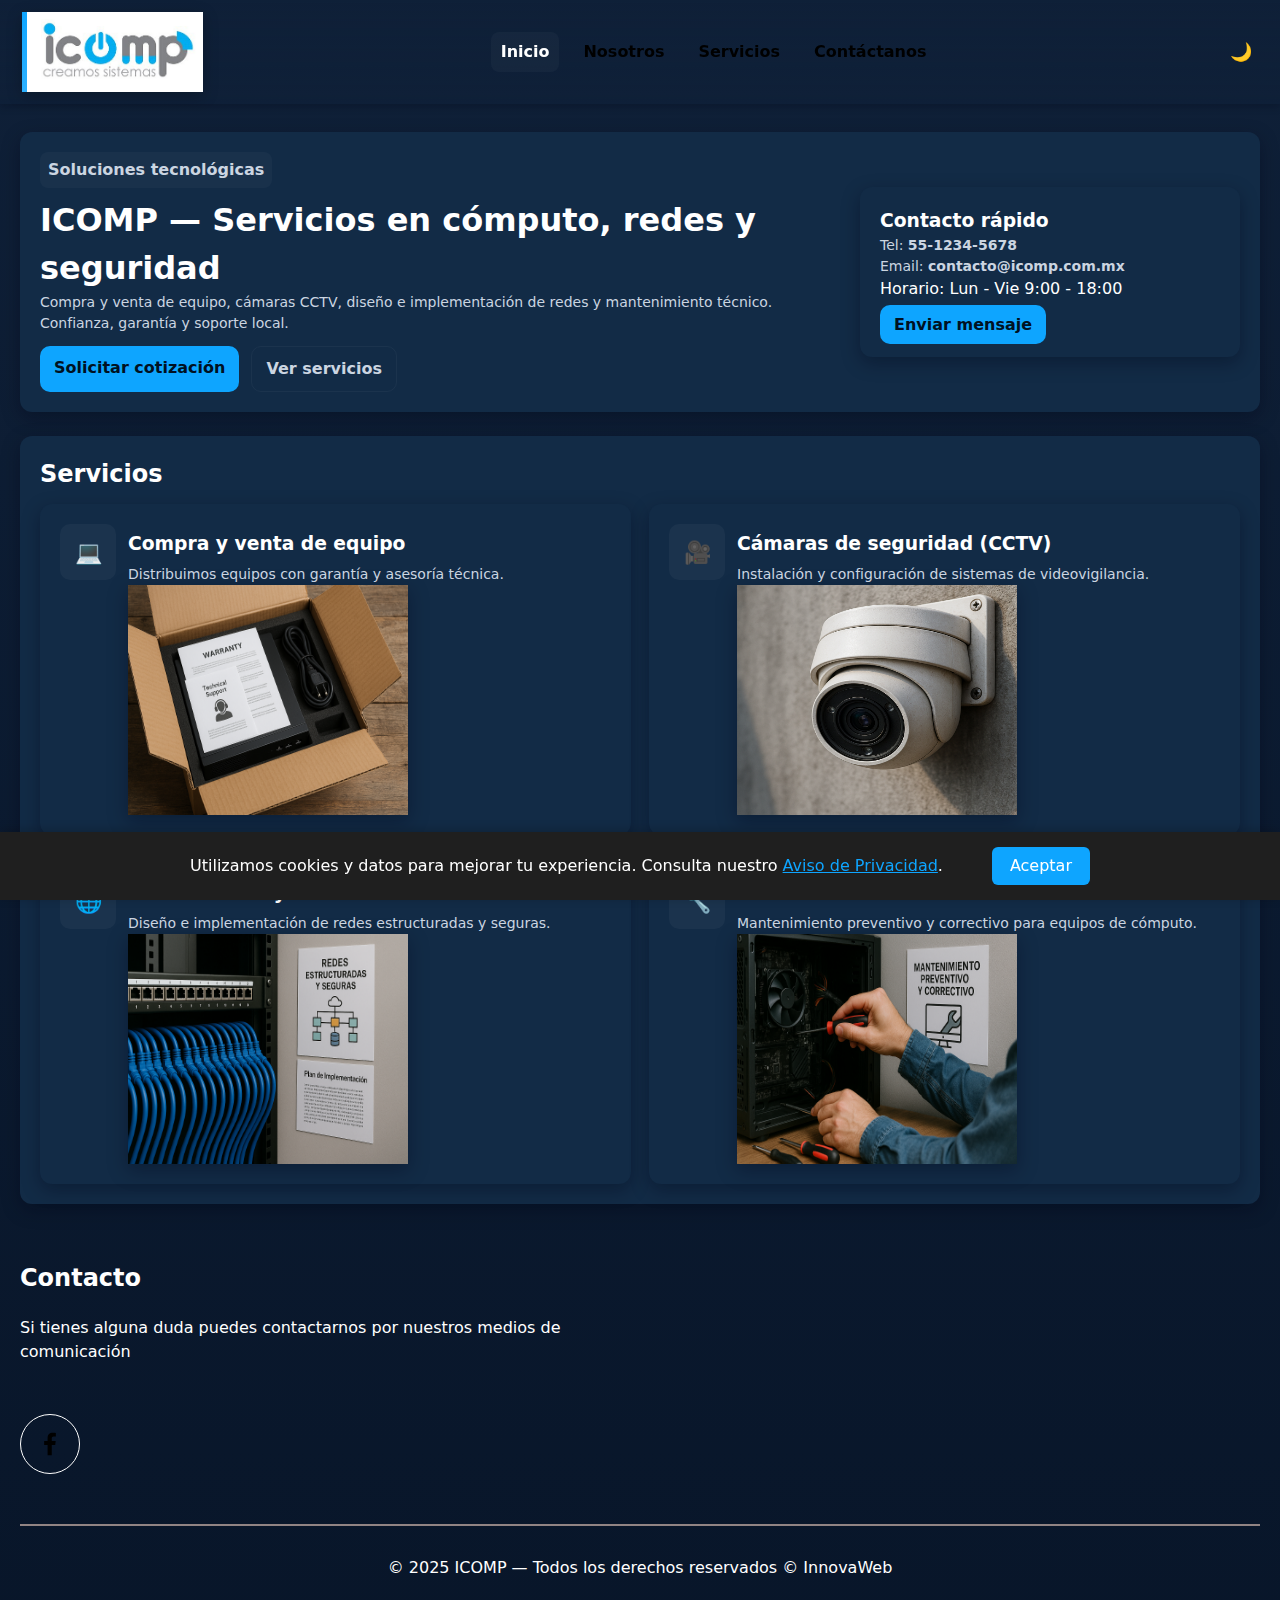
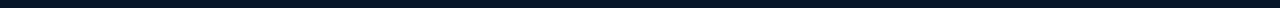
<file: index.html>
<!doctype html>
<html lang="es">
    <head>
        <meta charset="utf-8"><meta name="viewport" content="width=device-width,initial-scale=1">
        <title>ICOMP | Inicio</title>
        <link rel="stylesheet" href="style.css">
        <link rel="shortcut icon" href="icomplogo.jpeg" type="image/x-icon">
        <link rel="stylesheet" href="normalize.css">
    </head>
<body>
    <header>
        <a href="index.html" class="brand">
            <img src="icomplogo.jpeg" alt="ICOMP" class="logo">
        </a>
<nav aria-label="Navegación">
    <a href="index.html" class="vin">Inicio</a>
    <a href="nosotros.html"class="vin">Nosotros</a>
    <a href="servicios.html"class="vin">Servicios</a>
    <a href="contacto.html" class="vin">Contáctanos</a>
</nav>
</header>
<main>
    <section class="hero card">
        <div>
            <div class="kicker">Soluciones tecnológicas</div>
            <h1>ICOMP — Servicios en cómputo, redes y seguridad</h1>
            <p class="muted">Compra y venta de equipo, cámaras CCTV, diseño e implementación de redes y mantenimiento técnico. Confianza, garantía y soporte local.</p>
            <div class="actions">
                <a class="btn" href="contacto.html">Solicitar cotización</a>
                <a class="btn secondary" href="servicios.html" style="background:transparent;color:var(--muted);border:1px solid rgba(255,255,255,0.04)">Ver servicios</a>
            </div>
        </div>
        <aside class="card"><h3 style="margin-top:0">Contacto rápido</h3>
            <p class="muted">Tel: <strong>55-1234-5678</strong>
                <br>Email: <strong>contacto@icomp.com.mx</strong>
            </p>
            <p class="small">Horario: Lun - Vie 9:00 - 18:00</p>
            <div style="margin-top:12px">
                <a class="btn" href="contacto.html">Enviar mensaje</a>
            </div>
        </aside>
    </section>
    <section class="card" id="servicios" style="margin-top:18px">
        <h2>Servicios</h2>
        <div class="grid" style="margin-top:12px">
            <div class="card service">
                <div class="icon">💻</div>
                <div>
                    <h3 style="margin:6px 0">Compra y venta de equipo</h3>
                    <p class="muted">Distribuimos equipos con garantía y asesoría técnica.</p>
                    <img src="productos.png" alt="" class="img__products">
                </div>
            </div>
            <div class="card service">
                <div class="icon">🎥</div>
                <div>
                    <h3 style="margin:6px 0">Cámaras de seguridad (CCTV)</h3>
                    <p class="muted">Instalación y configuración de sistemas de videovigilancia.</p>
                    <img src="vigilancia.png" alt="" class="img__cardse">
                </div>
            </div>
            <div class="card service">
                <div class="icon">🌐</div>
                <div>
                    <h3 style="margin:6px 0">Redes de voz y datos</h3>
                    <p class="muted">Diseño e implementación de redes estructuradas y seguras.</p>
                    <img src="redes.png" alt="" class="img__cardse">
                </div>
            </div>
            <div class="card service">
                <div class="icon">🔧</div>
                <div>
                    <h3 style="margin:6px 0">Mantenimiento</h3>
                    <p class="muted">Mantenimiento preventivo y correctivo para equipos de cómputo.</p>
                    <img src="manetenimiento.png" alt="" class="img__cardse">
                </div>
            </div>
        </div>
    </section>
    
</main>        
    <footer class="footer">
        <div class="footer__container container">

            <div class="footer__contact">
                <div class="footer__texts">
                    <h2 class="title">Contacto</h2>
                    <p class="footer__copy">Si tienes alguna duda puedes contactarnos por nuestros medios de comunicación</p>

                    <div class="footer__social">
                        <a href="#" class="footer__link">
                           <img src="bxl-facebook.svg" class="footer__icon">
                        </a>
                    </div>
                </div>
            </div>
            <p class="footer__copyright">
                &copy; 2025 ICOMP — Todos los derechos reservados &copy; 
            </p>
        </div>
    </footer>
    
   <div id="privacy-banner" class="privacy-banner hidden">
  <div class="pb-content">
    <p>
      Utilizamos cookies y datos para mejorar tu experiencia.
      Consulta nuestro 
      <a href="aviso.html" target="_blank">Aviso de Privacidad</a>.
    </p>
    <button id="pb-accept">Aceptar</button>
  </div>
</div>
<script src="script.js"></script>
</body>

</html>
</file>
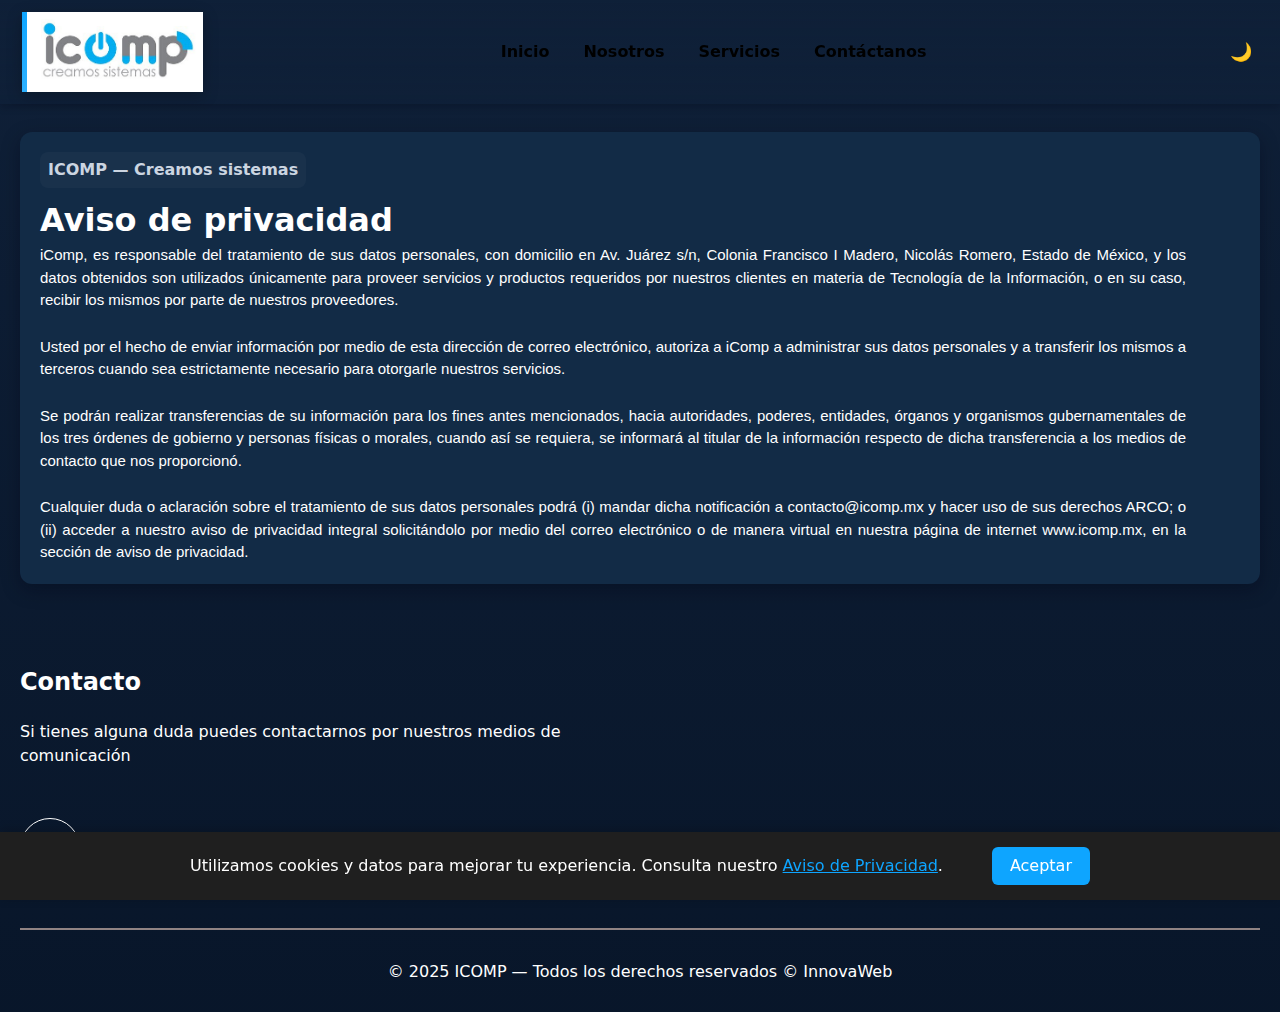
<file: aviso.html>
<!doctype html>
<html lang="es">
    <head>
        <meta charset="utf-8"><meta name="viewport" content="width=device-width,initial-scale=1">
        <title>ICOMP | Inicio</title>
        <link rel="stylesheet" href="style.css">
        <link rel="shortcut icon" href="icomplogo.jpeg" type="image/x-icon">
        <link rel="stylesheet" href="normalize.css">
    </head>
<body>
    <header>
        <a href="index.html" class="brand">
            <img src="icomplogo.jpeg" alt="ICOMP" class="logo">
        </a>
<nav aria-label="Navegación">
    <a href="index.html" class="vin">Inicio</a>
    <a href="nosotros.html"class="vin">Nosotros</a>
    <a href="servicios.html"class="vin">Servicios</a>
    <a href="contacto.html" class="vin">Contáctanos</a>
</nav>
</header>
<main>
    <section class="aviso__privacidad">
        <div>
            <div class="kicker">ICOMP — Creamos sistemas</div>
            <h1>Aviso de privacidad</h1>
            <p class="aviso">iComp, es responsable del tratamiento de sus datos personales, con domicilio en Av. Juárez s/n, Colonia Francisco I Madero, Nicolás Romero, Estado de México, y los datos obtenidos son utilizados únicamente para proveer servicios y productos requeridos por nuestros clientes en materia de Tecnología de la Información, o en su caso, recibir los mismos por parte de nuestros proveedores.</p> <br>
            <p class="aviso">Usted por el hecho de enviar información por medio de esta dirección de correo electrónico, autoriza a iComp a administrar sus datos personales y a transferir los mismos a terceros cuando sea estrictamente necesario para otorgarle nuestros servicios.</p><br>
            <p class="aviso">Se podrán realizar transferencias de su información para los fines antes mencionados, hacia autoridades, poderes, entidades, órganos y organismos gubernamentales de los tres órdenes de gobierno y personas físicas o morales, cuando así se requiera, se informará al titular de la información respecto de dicha transferencia a los medios de contacto que nos proporcionó.</p><br>
            
            <p class="aviso">Cualquier duda o aclaración sobre el tratamiento de sus datos personales podrá (i) mandar dicha notificación a contacto@icomp.mx y hacer uso de sus derechos ARCO; o (ii) acceder a nuestro aviso de privacidad integral solicitándolo por medio del correo electrónico o de manera virtual en nuestra página de internet www.icomp.mx, en la sección de aviso de privacidad.</p>
        </div>
</main>        
    <footer class="footer">
        <div class="footer__container container">

            <div class="footer__contact">
                <div class="footer__texts">
                    <h2 class="title">Contacto</h2>
                    <p class="footer__copy">Si tienes alguna duda puedes contactarnos por nuestros medios de comunicación</p>

                    <div class="footer__social">
                        <a href="#" class="footer__link">
                           <img src="bxl-facebook.svg" class="footer__icon">
                        </a>
                    </div>
                </div>
            </div>
            <p class="footer__copyright">
                &copy; 2025 ICOMP — Todos los derechos reservados &copy; 
            </p>
        </div>
    </footer>
    
   <div id="privacy-banner" class="privacy-banner hidden">
  <div class="pb-content">
    <p>
      Utilizamos cookies y datos para mejorar tu experiencia.
      Consulta nuestro 
      <a href="aviso.html" target="_blank">Aviso de Privacidad</a>.
    </p>
    <a href="index.html"><button id="pb-accept">Aceptar</button></a>
  </div>
</div>
<script src="script.js"></script>
</body>

</html>
</file>
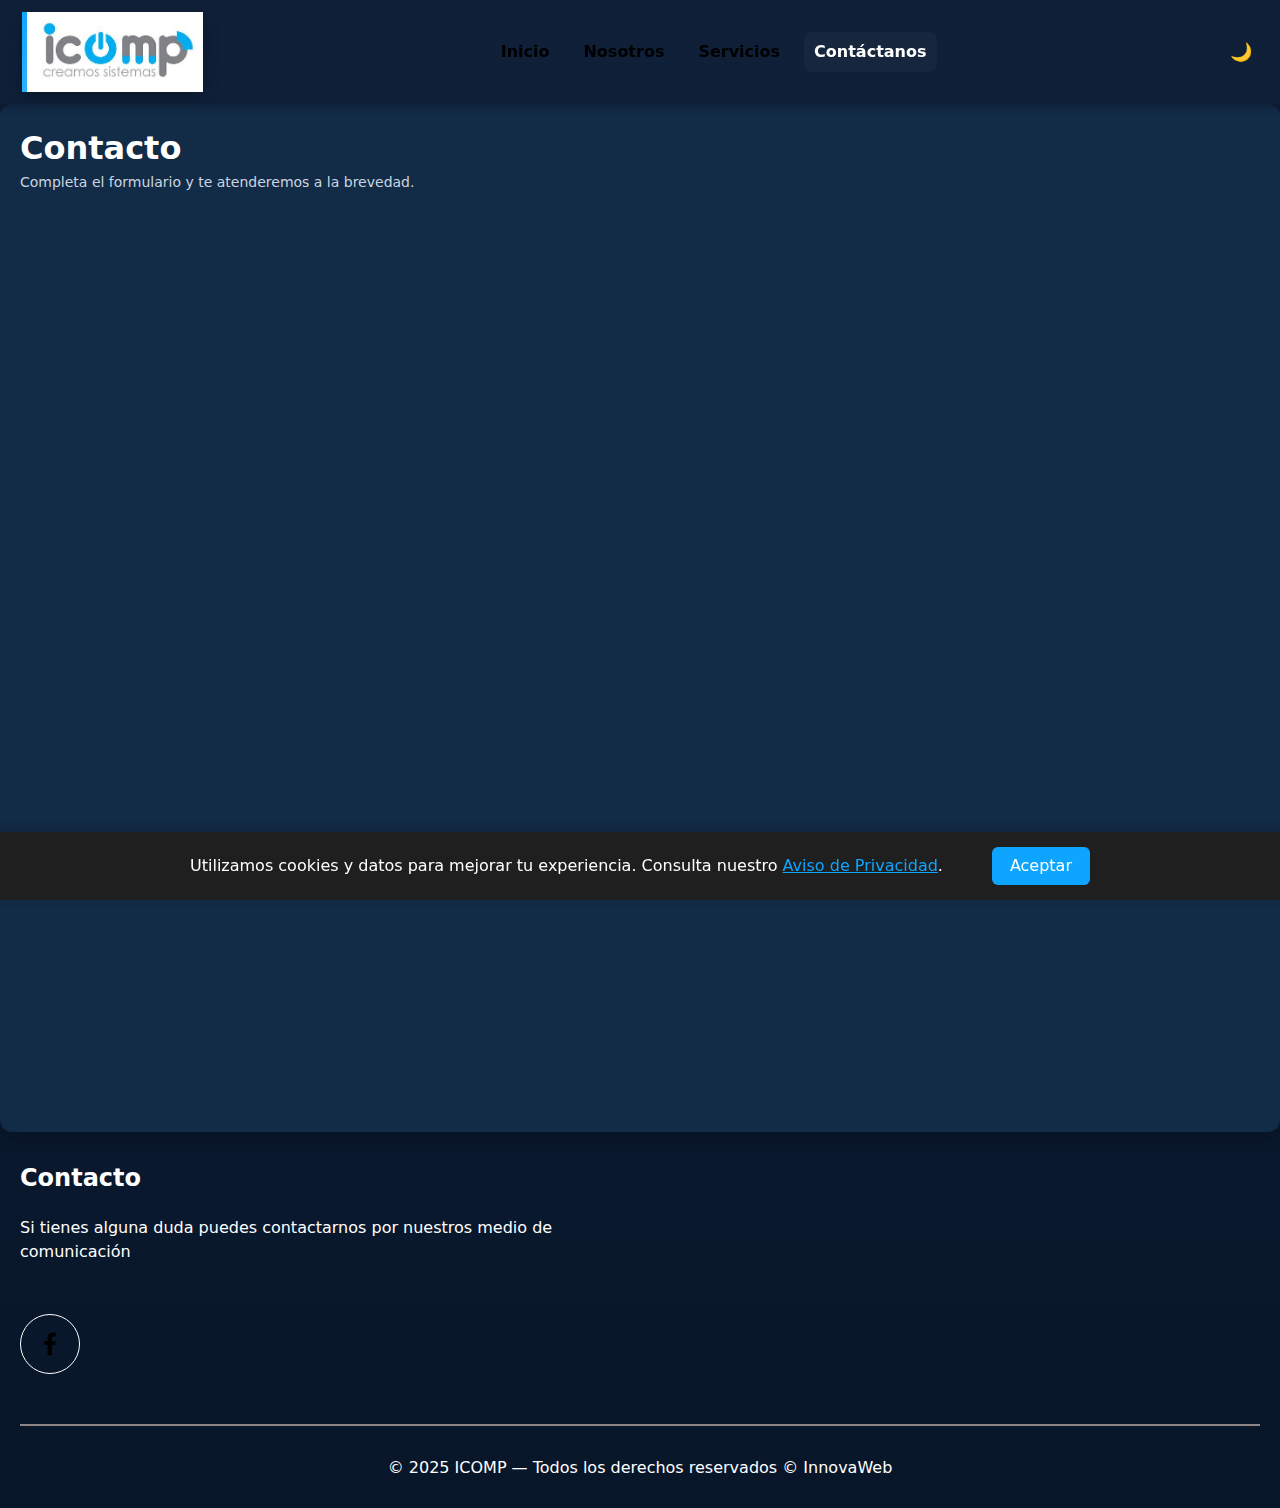
<file: contacto.html>
<!doctype html>
<html lang="es">
    <head>
        <meta charset="utf-8">
        <meta name="viewport" content="width=device-width,initial-scale=1">
        <title>ICOMP | Contacto</title>
        <link rel="stylesheet" href="style.css">
        <link rel="shortcut icon" href="icomplogo.jpeg" type="image/x-icon">
        <link rel="stylesheet" href="normalize.css">
    </head>
    <body>
        <header>
        <a href="index.html" class="brand">
            <img src="icomplogo.jpeg" alt="ICOMP" class="logo">
        </a>
    <nav aria-label="Navegación">
        <a href="index.html" class="vin">Inicio</a>
        <a href="nosotros.html" class="vin">Nosotros</a>
        <a href="servicios.html" class="vin">Servicios</a>
        <a href="contacto.html" class="vin">Contáctanos</a>
    </nav></header><main class="card fade-in">
        <h1>Contacto</h1>
        <p class="muted">Completa el formulario y te atenderemos a la brevedad.</p>
        <div style="margin-top:12px">
            <iframe src="https://docs.google.com/forms/d/e/1FAIpQLScHPQLy0dOFsxDdJ9UyIUA4ByKpG99M31avHqFwi7vGYDtWLg/viewform?embedded=true" width="100%" height="900" frameborder="0">Cargando…</iframe>
        </div>
    </main>
    <footer class="footer">
        <div class="footer__container container">

            <div class="footer__contact">
                <div class="footer__texts">
                    <h2 class="title">Contacto</h2>
                    <p class="footer__copy">Si tienes alguna duda puedes contactarnos por nuestros medio de comunicación</p>

                    <div class="footer__social">
                        <a href="#" class="footer__link">
                           <img src="bxl-facebook.svg" class="footer__icon">
                        </a>
                    </div>
                </div>
            </div>
            <p class="footer__copyright">
                &copy; 2025 ICOMP — Todos los derechos reservados &copy; 
            </p>
        </div>
    </footer>
        <div id="privacy-banner" class="privacy-banner hidden">
  <div class="pb-content">
    <p>
      Utilizamos cookies y datos para mejorar tu experiencia.
      Consulta nuestro 
      <a href="aviso.html" target="_blank">Aviso de Privacidad</a>.
    </p>
    <button id="pb-accept">Aceptar</button>
  </div>
</div>
<script src="script.js"></script>
</body>
    </html>
</file>
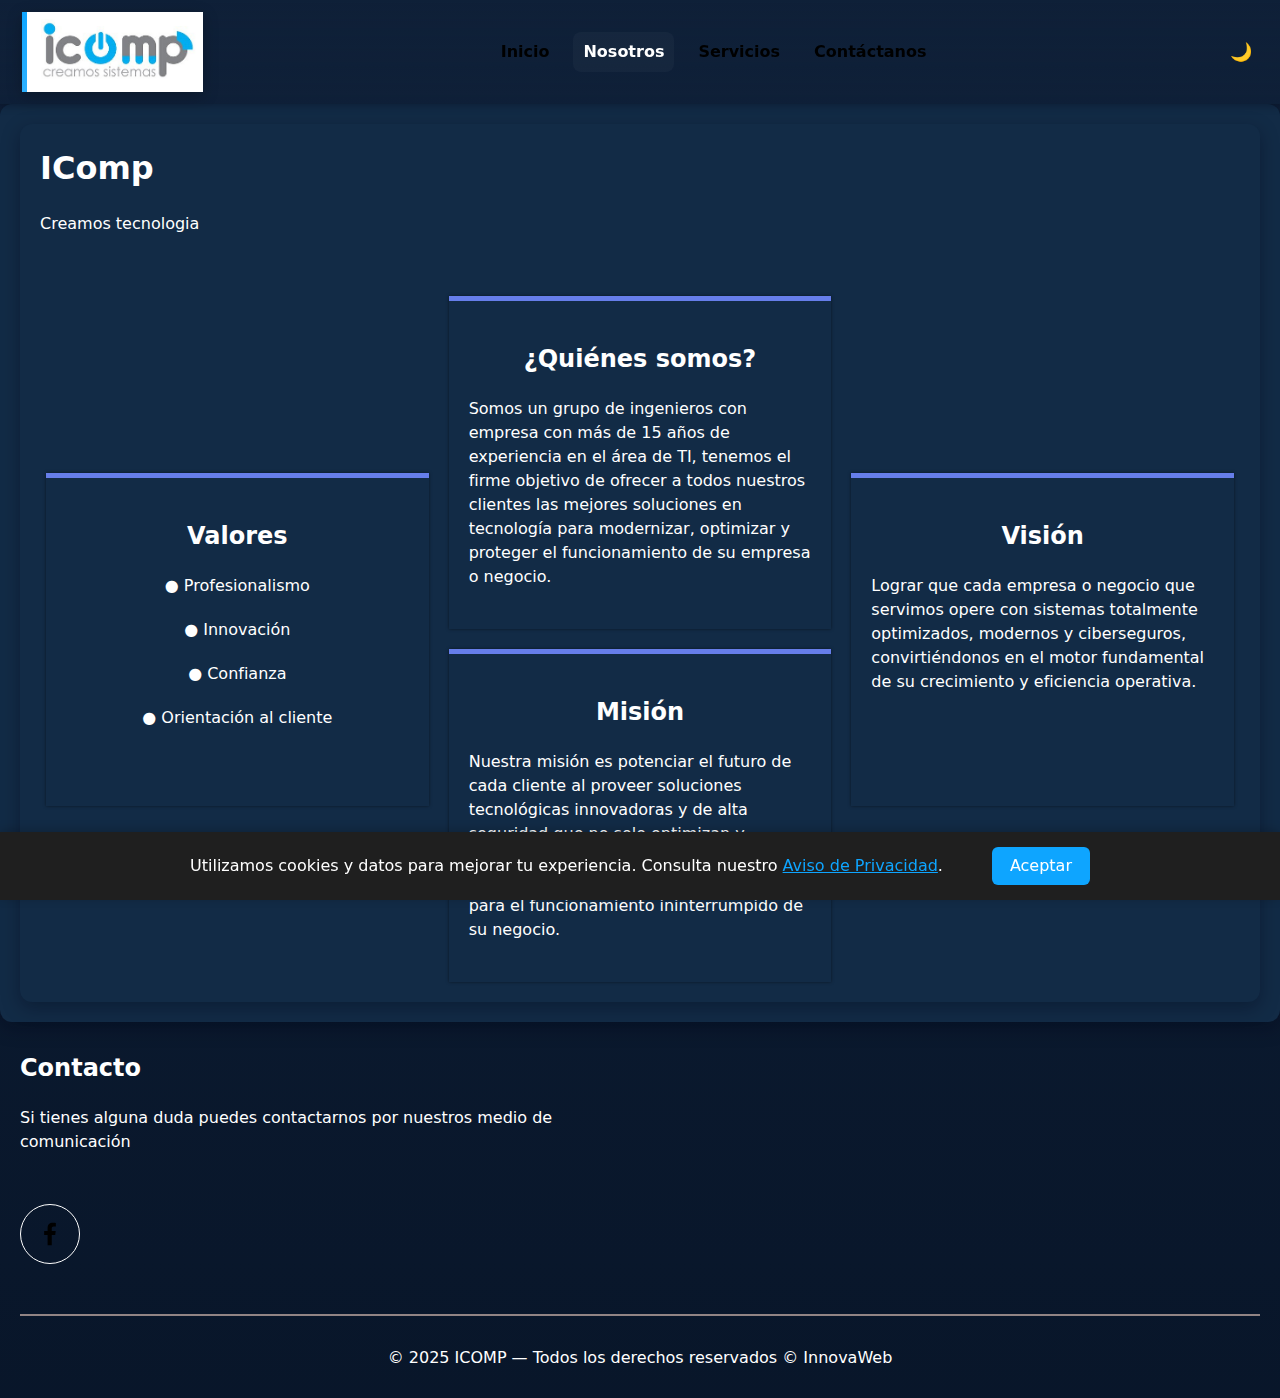
<file: nosotros.html>
<!doctype html>
<html lang="es">
    <head>
        <meta charset="utf-8">
        <meta name="viewport" content="width=device-width,initial-scale=1">
        <title>ICOMP | Quiénes somos</title>
        <link rel="stylesheet" href="style.css">
        <link rel="shortcut icon" href="icomplogo.jpeg" type="image/x-icon">
        <link rel="stylesheet" href="normalize.css">
    </head>
    <body>
        <header>
        <a href="index.html" class="brand">
            <img src="icomplogo.jpeg" alt="ICOMP" class="logo">
        </a>
    <nav aria-label="Navegación">
        <a href="index.html" class="vin">Inicio</a>
        <a href="nosotros.html" class="vin">Nosotros</a>
        <a href="servicios.html" class="vin">Servicios</a>
        <a href="contacto.html" class="vin">Contáctanos</a>
    </nav>
</header>
<main class="card fade-in">
    <section class="card">
            <div class="container">
                <h1 class="title">IComp</h1>
                <p class="card__copy">Creamos tecnologia    </p>

                <div class="card__container">

                    <div class="card__item">
                        <h3 class="card__title">Misión</h3>
                        <p class="card__paragraph">Nuestra misión es potenciar el futuro de cada cliente al proveer soluciones tecnológicas innovadoras y de alta seguridad que no solo optimizan y modernizan sus sistemas, sino que también generan la confianza necesaria para el funcionamiento ininterrumpido de su negocio.</p>
                    </div>

                    <div class="card__item">
                        <h3 class="card__title">Visión</h3>
                        <p class="card__paragraph">Lograr que cada empresa o negocio que servimos opere con sistemas totalmente optimizados, modernos y ciberseguros, convirtiéndonos en el motor fundamental de su crecimiento y eficiencia operativa.</p>
                    </div>

                    <div class="card__item">
                        <h3 class="card__title">Valores</h3>
                        <p class="card__paragraph">● Profesionalismo</p>
                        <p class="card__paragraph">● Innovación</p>
                        <p class="card__paragraph">● Confianza</p>
                        <p class="card__paragraph">● Orientación al cliente</p>
                    </div>
                    
                    <div class="card__item">
                        <h3 class="card__title">¿Quiénes somos?</h3>
                        <p class="card__paragraph">Somos un grupo de ingenieros con empresa con más de 15 años de experiencia en el área de TI, tenemos el firme objetivo de ofrecer a todos nuestros clientes las mejores soluciones en tecnología para modernizar, optimizar y proteger el funcionamiento de su empresa o negocio.</p>
                    </div>

                </div>
            </div>
        </section>

    </main>
    <footer class="footer">
        <div class="footer__container container">

            <div class="footer__contact">
                <div class="footer__texts">
                    <h2 class="title">Contacto</h2>
                    <p class="footer__copy">Si tienes alguna duda puedes contactarnos por nuestros medio de comunicación</p>

                    <div class="footer__social">
                        <a href="#" class="footer__link">
                           <img src="bxl-facebook.svg" class="footer__icon">
                        </a>
                    </div>
                </div>

                
            </div>

            <p class="footer__copyright">
                &copy; 2025 ICOMP — Todos los derechos reservados &copy; 
            </p>

        </div>
    </footer>
    <div id="privacy-banner" class="privacy-banner hidden">
  <div class="pb-content">
    <p>
      Utilizamos cookies y datos para mejorar tu experiencia.
      Consulta nuestro 
      <a href="aviso.html" target="_blank">Aviso de Privacidad</a>.
    </p>
    <button id="pb-accept">Aceptar</button>
  </div>
</div>
<script src="script.js"></script>
</body>
</html>
</file>
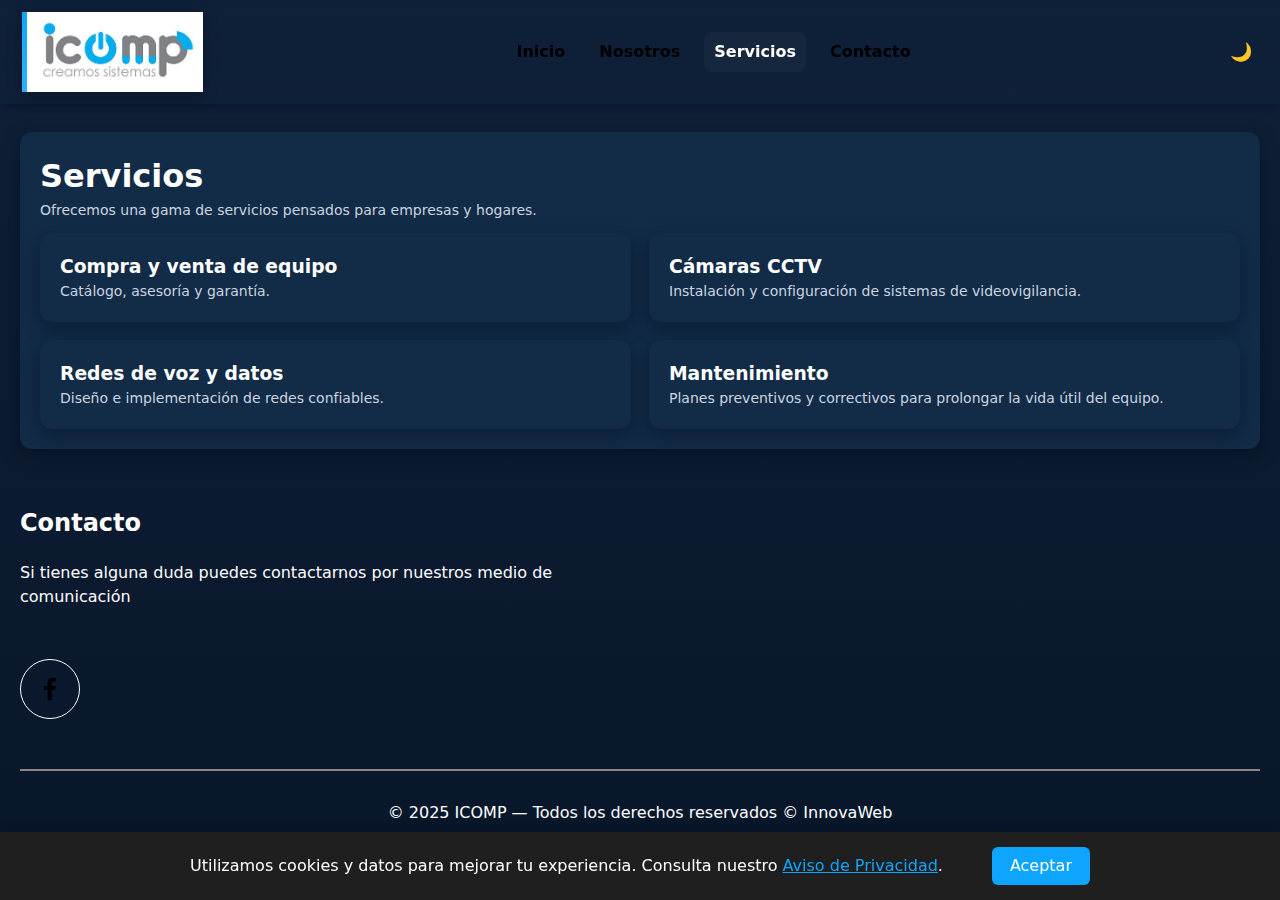
<file: servicios.html>
<!doctype html>
<html lang="es">
    <head>
        <meta charset="utf-8">
        <meta name="viewport" content="width=device-width,initial-scale=1">
        <title>ICOMP | Servicios</title>
        <link rel="stylesheet" href="style.css">
        <link rel="shortcut icon" href="icomplogo.jpeg" type="image/x-icon">
        <link rel="stylesheet" href="normalize.css">
    </head>
    <body>
        <header>
            <a href="index.html" class="brand">
            <img src="icomplogo.jpeg" alt="ICOMP" class="logo">
        </a>
    </div>
    <nav aria-label="Navegación">
        <a href="index.html"class="vin">Inicio</a>
        <a href="nosotros.html" class="vin">Nosotros</a>
        <a href="servicios.html" class="vin">Servicios</a>
        <a href="contacto.html" class="vin">Contacto</a>
    </nav>
</header>
<main>
    <section class="card fade-in">
        <h1>Servicios</h1>
        <p class="muted">Ofrecemos una gama de servicios pensados para empresas y hogares.</p>
        <div style="margin-top:12px" class="grid">
            <div class="card">
                <h3>Compra y venta de equipo</h3>
                <p class="muted">Catálogo, asesoría y garantía.</p>
            </div>
            <div class="card">
                <h3>Cámaras CCTV</h3>
                <p class="muted">Instalación y configuración de sistemas de videovigilancia.</p>
            </div>
                <div class="card">
                        <h3>Redes de voz y datos</h3>
                <p class="muted">Diseño e implementación de redes confiables.</p>
                </div>
                    <div class="card">
                        <h3>Mantenimiento</h3>
                        <p class="muted">Planes preventivos y correctivos para prolongar la vida útil del equipo.</p>
                    </div>
        </div>
    </section>
</main>
<footer class="footer">
        <div class="footer__container container">
            <div class="footer__contact">
                <div class="footer__texts">
                    <h2 class="title">Contacto</h2>
                    <p class="footer__copy">Si tienes alguna duda puedes contactarnos por nuestros medio de comunicación</p>

                    <div class="footer__social">
                        <a href="#" class="footer__link">
                           <img src="bxl-facebook.svg" class="footer__icon">
                        </a>
                    </div>
                </div>
            </div>
            <p class="footer__copyright">
                &copy; 2025 ICOMP — Todos los derechos reservados &copy; 
            </p>
        </div>
    </footer>
      <div id="privacy-banner" class="privacy-banner hidden">
  <div class="pb-content">
    <p>
      Utilizamos cookies y datos para mejorar tu experiencia.
      Consulta nuestro 
      <a href="aviso.html" target="_blank">Aviso de Privacidad</a>.
    </p>
    <button id="pb-accept">Aceptar</button>
  </div>
</div>
<script src="script.js"></script>
</body>
</html>
</file>
<file: style.css>
:root{
    --bg:#0f2038;
    --card:#122b46;
    --accent:#0ea5ff;
    --muted:#cbd5e1;
    --text:#ffffff;
    --glass: rgba(255,255,255,0.04);
    --radius:12pxM
}
.light{
    --bg:#f8fafc;
    --card:#ffffff;
    --accent:#0b69ff;
    --muted:#475569;
    --text:#000000;
    --glass: rgba(0,0,0,0.03);
    
}
.vin{
    color:black;
}
*{
    box-sizing:border-box;
}
body{
    margin:0;
    font-family:Inter,system-ui,Arial;
    background:linear-gradient(180deg,var(--bg), #071427 120%);
    color:var(--text);
    line-height:1.5;
    min-height:100vh;
}
a{
    color:var(--accent);
    
}
header{
    position:sticky;
    top:0;z-index:50;
    background:linear-gradient(0deg, rgba(15,32,56,0.95), rgba(15,32,56,0.75));
    backdrop-filter: blur(6px);
    padding:12px 22px;
    display:flex;
    align-items:center;
    justify-content:space-between;
    box-shadow:0 2px 8px rgba(2,6,23,0.3);
}
.brand{
    display:flex;
    align-items:center;
    gap:12px;
}
.logo{
    height:80px;
    padding-left: 5px;
    display:flex;
    align-items:center;
    justify-content:center;
    background:linear-gradient(135deg,var(--accent), #6ec8ff);
    box-shadow:0 4px 14px rgba(0,0,0,0.25);
}
nav{
    display:flex;
    gap:14px;
    align-items:center;
}
nav a{
    color:var(--muted);
    text-decoration:none;
    padding:8px 10px;
    border-radius:8px;
    font-weight:600;
}
nav a:hover{
    background:var(--glass);
    color:rgb(44, 180, 243);
}
.cta{
    background:var(--accent);
    color:#012;
    padding:8px 12px;
    border-radius:10px;
    font-weight:700;
    text-decoration:none;
}
.toggle-btn{
    border:0;
    background:transparent;
    color:var(--muted);
    cursor:pointer;
    font-weight:700;
}
main{
    padding:28px 20px;
    max-width:1350px;
    margin:0 auto;
}
.card{
    background:var(--card);
    padding:20px;
    border-radius:12px;
    box-shadow:0 6px 18px rgba(2,6,23,0.35);
}
.img__cardse, .img__products{
    width: 280px;
    height: 230px;
    display: flex;
    box-shadow:0 6px 18px rgba(2,6,23,0.35);
}
.hero{
    display:grid;
    grid-template-columns:1fr 380px;
    gap:24px;
    align-items:center;
    margin-bottom:24px
}
@media (max-width:900px){
    .hero{grid-template-columns:1fr}
    .grid{grid-template-columns:1fr}
    nav{display:none};
    header{padding:10px};
}
.kicker{
    display:inline-block;
    background:rgba(255,255,255,0.03);
    color:var(--muted);
    padding:6px 8px;
    border-radius:8px;
    font-weight:700;
    margin-bottom:8px;
}
.actions{
    display:flex;
    gap:12px;
    margin-top:12px;
}
.btn{
    background:var(--accent);
    color:#012;
    padding:10px 14px;
    border-radius:10px;
    text-decoration:none;
    font-weight:700;
}
.grid{
    display:grid;
    grid-template-columns:repeat(2,1fr);
    gap:18px;
}
.service{
    display:flex;
    gap:12px;
    align-items:flex-start;
}
.icon{
    width:56px;
    height:56px;
    border-radius:10px;
    background:var(--glass);
    display:flex;
    align-items:center;
    justify-content:center;
    font-size:22px;color:var(--accent);
}
.muted{
    color:var(--muted);
    font-size:14px;
}
form .row{
    display:flex;
    gap:12px
}
input,textarea,select{
    width:100%;
    padding:10px 12px;
    border-radius:8px;
    border:1px solid rgba(255,255,255,0.06);
    background:transparent;
    color:var(--text);
    outline:none;
}
textarea{
    min-height:120px;
    resize:vertical;
}
.footer{
    position: relative;
    --padding-container: 160px 0 50px ;
    color: #ffffff;
    padding:28px 20px;
    max-width:1350px;
    margin:0 auto;
}

.footer__contact{
    display: grid;
    grid-template-columns: repeat(2, 1fr);
    gap: 20px;
    place-items: center;
    margin-bottom: 30px;
}

.footer__copy{
    margin: 20px 0;
    font-weight: 300;
}

.footer__social{
    display: flex;
    padding-top: 30px;
    flex-wrap: wrap;
    
}

.footer__link{
    width: 60px;
    height: 60px;
    border: 1px solid white;
    border-radius: 50%;
    margin-right: 20px;
    margin-bottom: 20px;
    display: flex;
    justify-content: center;
    align-items: center;
    
}

.footer__icon{
    width: 30px;
    
}


.footer__picture{
    margin: 0;
}

.footer__img{
    width: 100%;
    
}

.footer__copyright{
    padding-top: 30px;
    border-top: 2px solid #918484;
    text-align: center;
}

.footer__copyright::after{
    content: "InnovaWeb";
}
.fade-in{
    animation:fadeIn .6s ease both;
}
@keyframes fadeIn{
    from{opacity:0;
        transform:translateY(8px)}
        to{opacity:1;transform:none}
    }
.card__contact{
    background:var(--card);
    padding:20px 0px;
    border-radius:12px;
    box-shadow:0 6px 18px rgba(2,6,23,0.35);
}
.card__copy{
    margin-top: 20px;
}

.card__container{
    width: 99%;
    margin: 0 auto;
    margin-top: 60px;
    display: grid;
    grid-template-columns: repeat(3,1fr);
    grid-template-rows: repeat(4,1fr);
    gap: 20px;
    grid-template-areas: 
    ".      card1   .    "
    "card2  card1   card3"
    "card2  card4   card3"
    ".      card4   .   ";
}

.card__item{
    padding: 20px;
    
    border-top: 5px solid #667eea;
    box-shadow: 0 0 3px rgba(0, 0, 0, .5);
    display: flex;
    flex-direction: column;
    align-items: center;
}

.card__img{
    background: var(--color-primary);
    margin-top: 20px;
    width: 80px;
    height: 80px;
    border-radius: 50%;
    display: flex;
    justify-content: center;
    align-items: center;
}

.card__title{
    margin: 20px 0;
    font-size: 1.5rem;
}

.card__paragraph{
    font-weight: 300;
    margin-bottom: 20px;
}

.card__item:nth-last-of-type(1){
    grid-area: card1;
}

.card__item:nth-last-of-type(2){
    grid-area: card2;
}

.card__item:nth-last-of-type(3){
    grid-area: card3;
}

.card__item:nth-last-of-type(4){
    grid-area: card4;
}

.privacy-banner {
  position: fixed;
  bottom: 0;
  left: 0;
  width: 100%;
  background: #1f1f1f;
  color: #ffffff;
  padding: 15px 20px;
  box-shadow: 0 -2px 10px rgba(0,0,0,0.2);
  z-index: 9999;
  display: flex;
  justify-content: center;
  animation: slide-up 0.5s ease;
  font-family: system-ui, -apple-system, BlinkMacSystemFont, "Segoe UI", sans-serif;
}

/* Oculto inicialmente */
.hidden {
  display: none;
}

.pb-content {
  max-width: 900px;
  width: 100%;
  display: flex;
  justify-content: space-between;
  align-items: center;
  gap: 15px;
}

.privacy-banner a {
  color: #0ea5ff;
  text-decoration: underline;
}

#pb-accept {
  background: #0ea5ff;
  color: white;
  border: none;
  padding: 10px 18px;
  border-radius: 6px;
  cursor: pointer;
  transition: background 0.2s ease;
}

#pb-accept:hover {
  background: #0ea5ff;
}

@media (max-width: 600px) {
  .pb-content {
    flex-direction: column;
    text-align: center;
  }

  #pb-accept {
    width: 100%;
  }
}

@keyframes slide-up {
  from { transform: translateY(100%); }
  to { transform: translateY(0); }
}
.aviso{
    font-family: Arial;
    text-align: justify;
    font-size:15px;
    
}
.aviso__privacidad{
     display:grid;
    grid-template-columns:1fr 30px;
    gap:24px;
    align-items:center;
    margin-bottom:24px;
    background:var(--card);
    padding:20px;
    border-radius:12px;
    box-shadow:0 6px 18px rgba(2,6,23,0.35);
}
</file>
